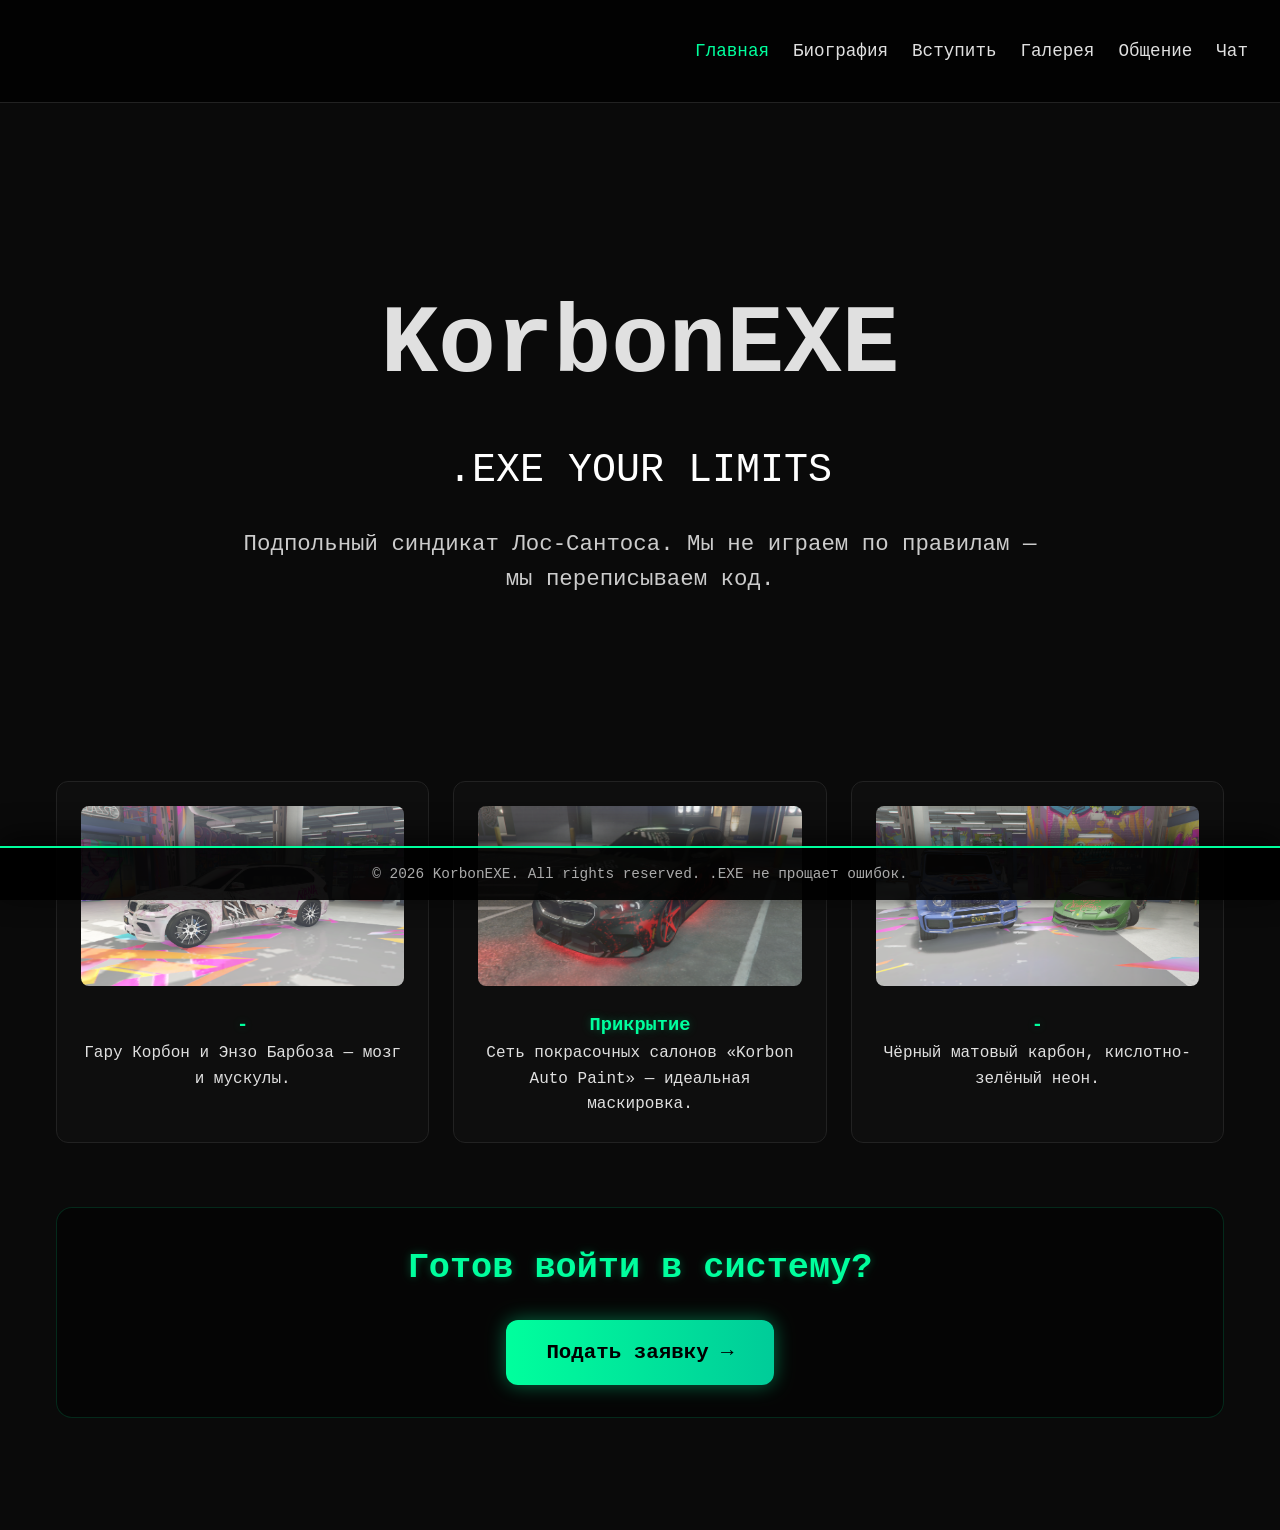
<file: index.html>
<!DOCTYPE html>
<html lang="ru">
<head>
  <meta charset="UTF-8">
  <meta name="viewport" content="width=device-width, initial-scale=1.0">
  <title>KorbonEXE — .EXE your limits</title>
  <link rel="icon" href="favicon.png" type="image/x-icon">
  <link rel="stylesheet" href="style.css">
</head>
<body>
  <canvas id="matrix-canvas"></canvas>

  <header>
    <nav class="navbar">
      <div class="logo-container">
<video 
        src="logo-video.mp4" 
        autoplay 
        loop 
        muted 
        playsinline 
        alt="KorbonEXE Logo Animation"
      ></video>
      </div>
      <ul>
        <li><a href="index.html" class="active">Главная</a></li>
        <li><a href="about.html">Биография</a></li>
        <li><a href="join.html">Вступить</a></li>
        <li><a href="gallery.html">Галерея</a></li>
		<li><a href="voice.html">Общение</a></li>
		<li><a href="chat.html">Чат</a></li>
      </ul>
    </nav>
  </header>

  <section class="hero">
    <div class="hero-content fade-in">
      <h1 class="hero-title">KorbonEXE</h1>
      <p class="hero-tagline">.EXE YOUR LIMITS</p>
      <p class="hero-subtitle">Подпольный синдикат Лос-Сантоса. Мы не играем по правилам — мы переписываем код.</p>
    </div>
  </section>

  <section class="container main-info">
    <div class="info-grid">
      <div class="info-card fade-in">
        <img src="car.png" alt="Покрасочный салон" class="info-img">
        <h3>-</h3>
        <p>Гару Корбон и Энзо Барбоза — мозг и мускулы.</</p>
      </div>

      <div class="info-card fade-in">
        <img src="car3.png" alt="Garu Korbon" class="info-img">
        <h3>Прикрытие</h3>
        <p>Сеть покрасочных салонов «Korbon Auto Paint» — идеальная маскировка.</p>
      </div>

      <div class="info-card fade-in">
        <img src="car2.png" alt="Неон в гараже" class="info-img">
        <h3>-</h3>
        <p>Чёрный матовый карбон, кислотно-зелёный неон.</p>
      </div>
    </div>

    <div class="call-to-action center-cta fade-in">
  <h3>Готов войти в систему?</h3>
  <a href="join.html" class="cta-btn pulse-btn">Подать заявку →</a>
</div>
  </section>

  <footer class="fixed-footer">
    <p>© 2026 KorbonEXE. All rights reserved. .EXE не прощает ошибок.</p>
  </footer>

  <script src="script.js"></script>
</body>
</html>
</file>
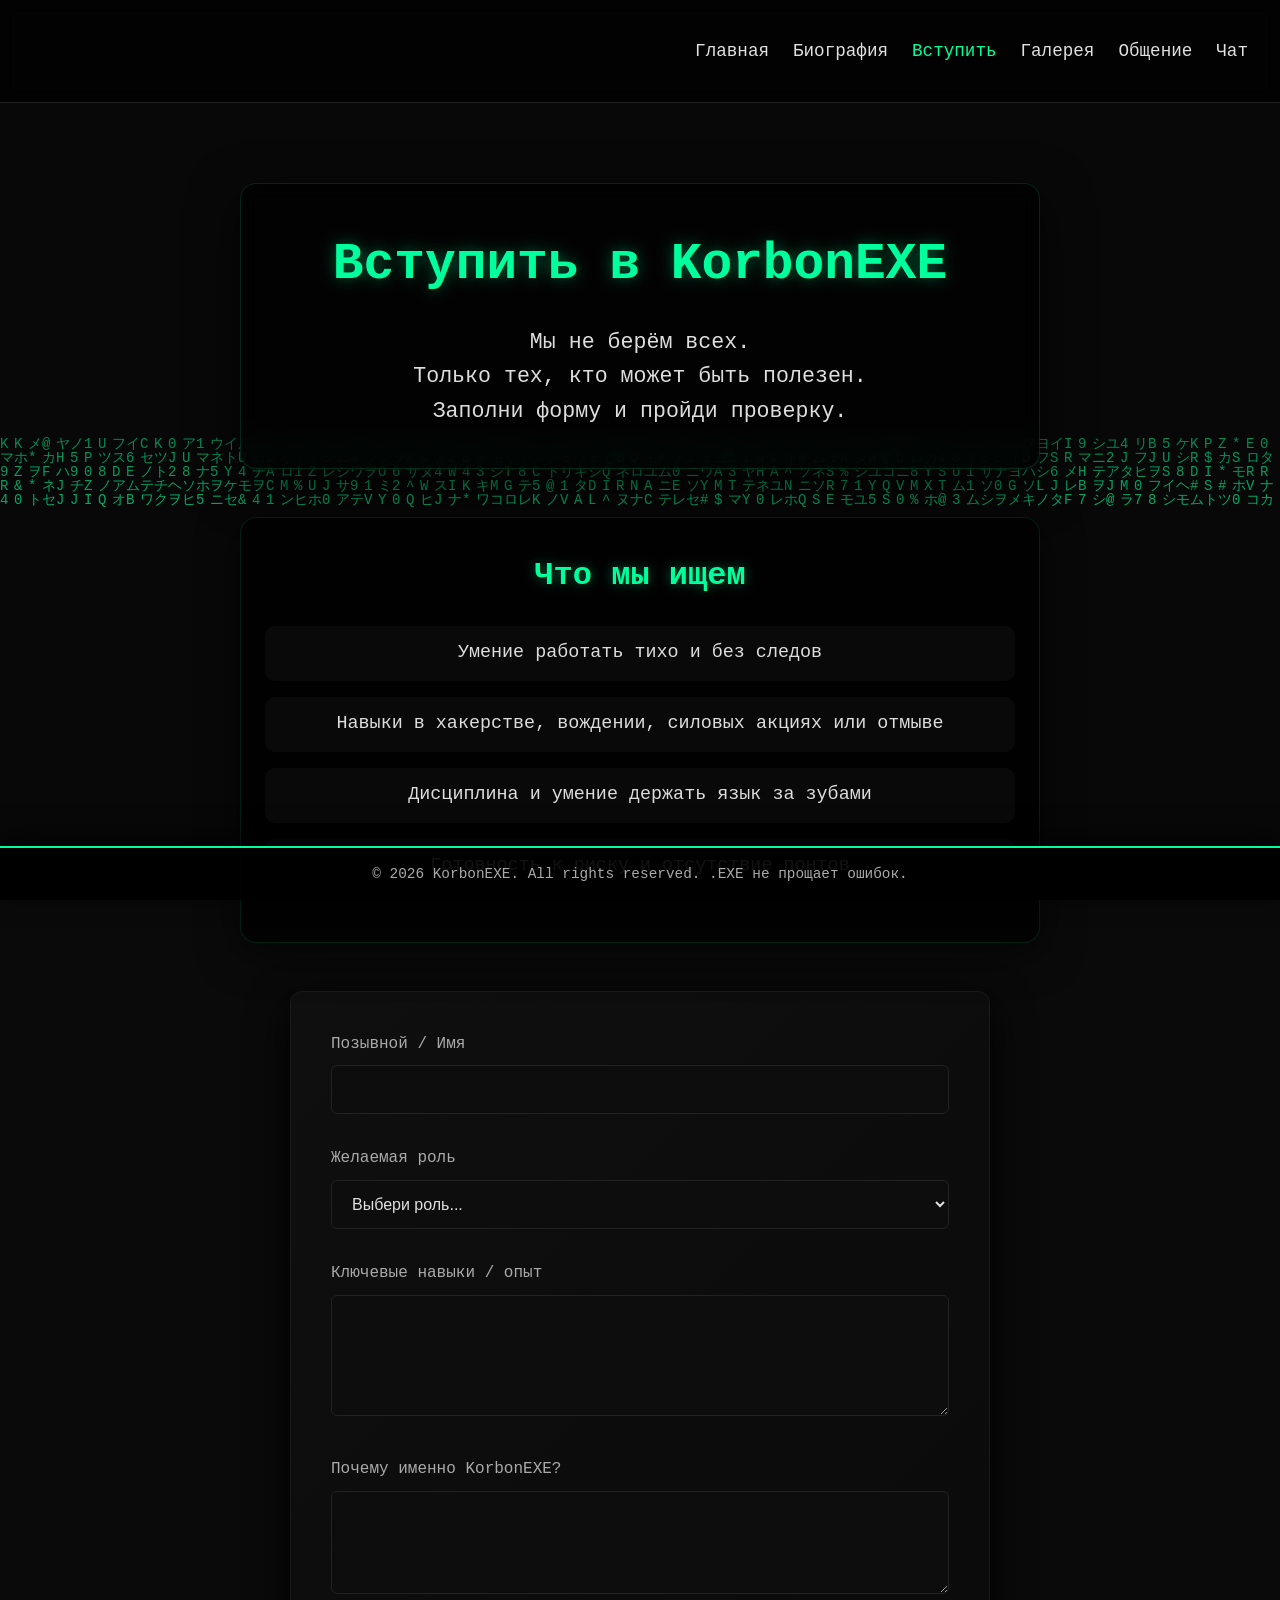
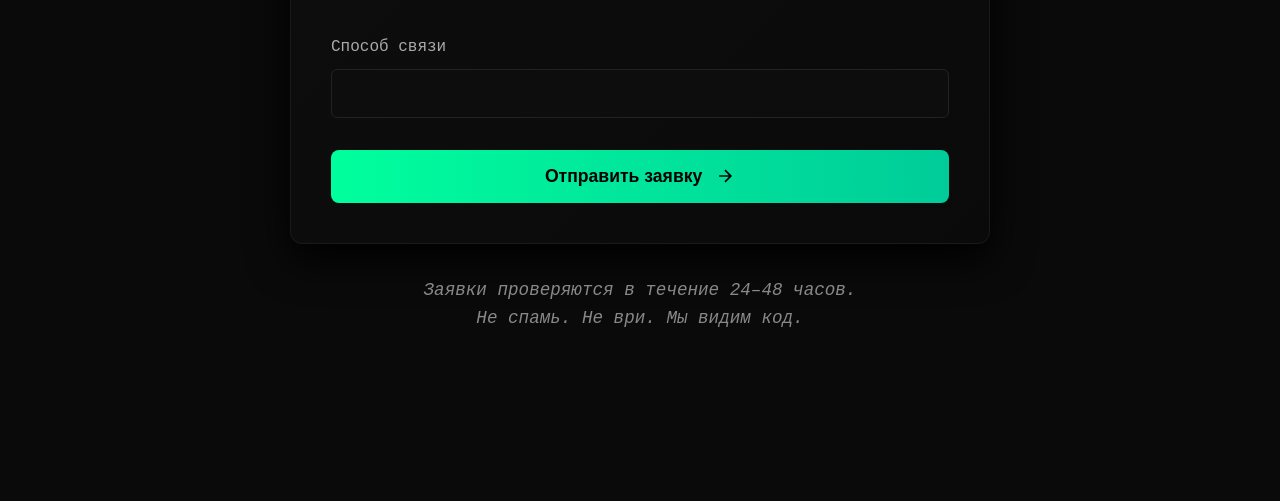
<file: join.html>
<!DOCTYPE html>
<html lang="ru">
<head>
  <meta charset="UTF-8">
  <meta name="viewport" content="width=device-width, initial-scale=1.0">
  <title>KorbonEXE — Вступить</title>
  <link rel="icon" href="favicon.png" type="image/x-icon">
  <link rel="stylesheet" href="style.css">
  <script src="https://js.hcaptcha.com/1/api.js" async defer></script>
</head>
<body>
  <canvas id="matrix-canvas"></canvas>

  <header>
    <nav class="navbar">
      <div class="logo-container">
		<video 
        src="logo-video.mp4" 
        autoplay 
        loop 
        muted 
        playsinline 
        alt="KorbonEXE Logo Animation">
		</video>
      </div>
      <ul>
        <li><a href="index.html">Главная</a></li>
        <li><a href="about.html">Биография</a></li>
        <li><a href="join.html" class="active">Вступить</a></li>
        <li><a href="gallery.html">Галерея</a></li>
		<li><a href="voice.html">Общение</a></li>
		<li><a href="chat.html">Чат</a></li>      </ul>
    </nav>
  </header>

  <section class="container join-section">
    <div class="join-header-wrapper fade-in">
      <div class="join-header-content">
        <h2>Вступить в KorbonEXE</h2>
        <p class="subtitle">
          Мы не берём всех.<br>
          Только тех, кто может быть полезен.<br>
          Заполни форму и пройди проверку.
        </p>
      </div>
    </div>

<div class="join-requirements fade-in">
  <h3>Что мы ищем</h3>
  <ul>
    <li>Умение работать тихо и без следов</li>
    <li>Навыки в хакерстве, вождении, силовых акциях или отмыве</li>
    <li>Дисциплина и умение держать язык за зубами</li>
    <li>Готовность к риску и отсутствие понтов</li>
  </ul>
</div>

    <form id="join-form" class="enhanced-form">
      <div class="form-group">
        <label class="green-label" for="name">Позывной / Имя</label>
        <input type="text" id="name" name="name" required autocomplete="off">
      </div>

      <div class="form-group">
        <label class="green-label" for="role">Желаемая роль</label>
        <select id="role" name="role" required>
          <option value="" disabled selected>Выбери роль...</option>
          <option value="hacker">Хакер / разведка</option>
          <option value="driver">Водитель / пилот</option>
          <option value="muscle">Мускул / захват</option>
          <option value="paint">Покрасчик / маскировка</option>
          <option value="cleaner">Чистильщик / отмыв</option>
          <option value="other">Другое (опиши ниже)</option>
        </select>
      </div>

      <div class="form-group">
        <label class="green-label" for="skills">Ключевые навыки / опыт</label>
        <textarea id="skills" name="skills" rows="5" required></textarea>
      </div>

      <div class="form-group">
        <label class="green-label" for="why">Почему именно KorbonEXE?</label>
        <textarea id="why" name="why" rows="4" required></textarea>
      </div>

      <div class="form-group">
        <label class="green-label" for="contact">Способ связи</label>
        <input type="text" id="contact" name="contact" required autocomplete="off">
      </div>

      <div class="form-group captcha-group">
        <div class="h-captcha" data-sitekey="2bb428e8-9706-486a-8aac-b61a7baebdb4"></div>
      </div>

      <button type="submit" class="submit-btn">
        <span>Отправить заявку</span>
        <svg width="20" height="20" viewBox="0 0 24 24" fill="none" stroke="#000" stroke-width="2">
          <path d="M5 12h14M12 5l7 7-7 7"/>
        </svg>
      </button>
    </form>

   <div id="form-message" class="form-message hidden"></div>

<p class="form-note center-note">
  Заявки проверяются в течение 24–48 часов.<br>
  Не спамь. Не ври. Мы видим код.
</p>
  </section>

  <footer class="fixed-footer">
    <p>© 2026 KorbonEXE. All rights reserved. .EXE не прощает ошибок.</p>
  </footer>

  <script src="script.js"></script>
</body>
</html>
</file>
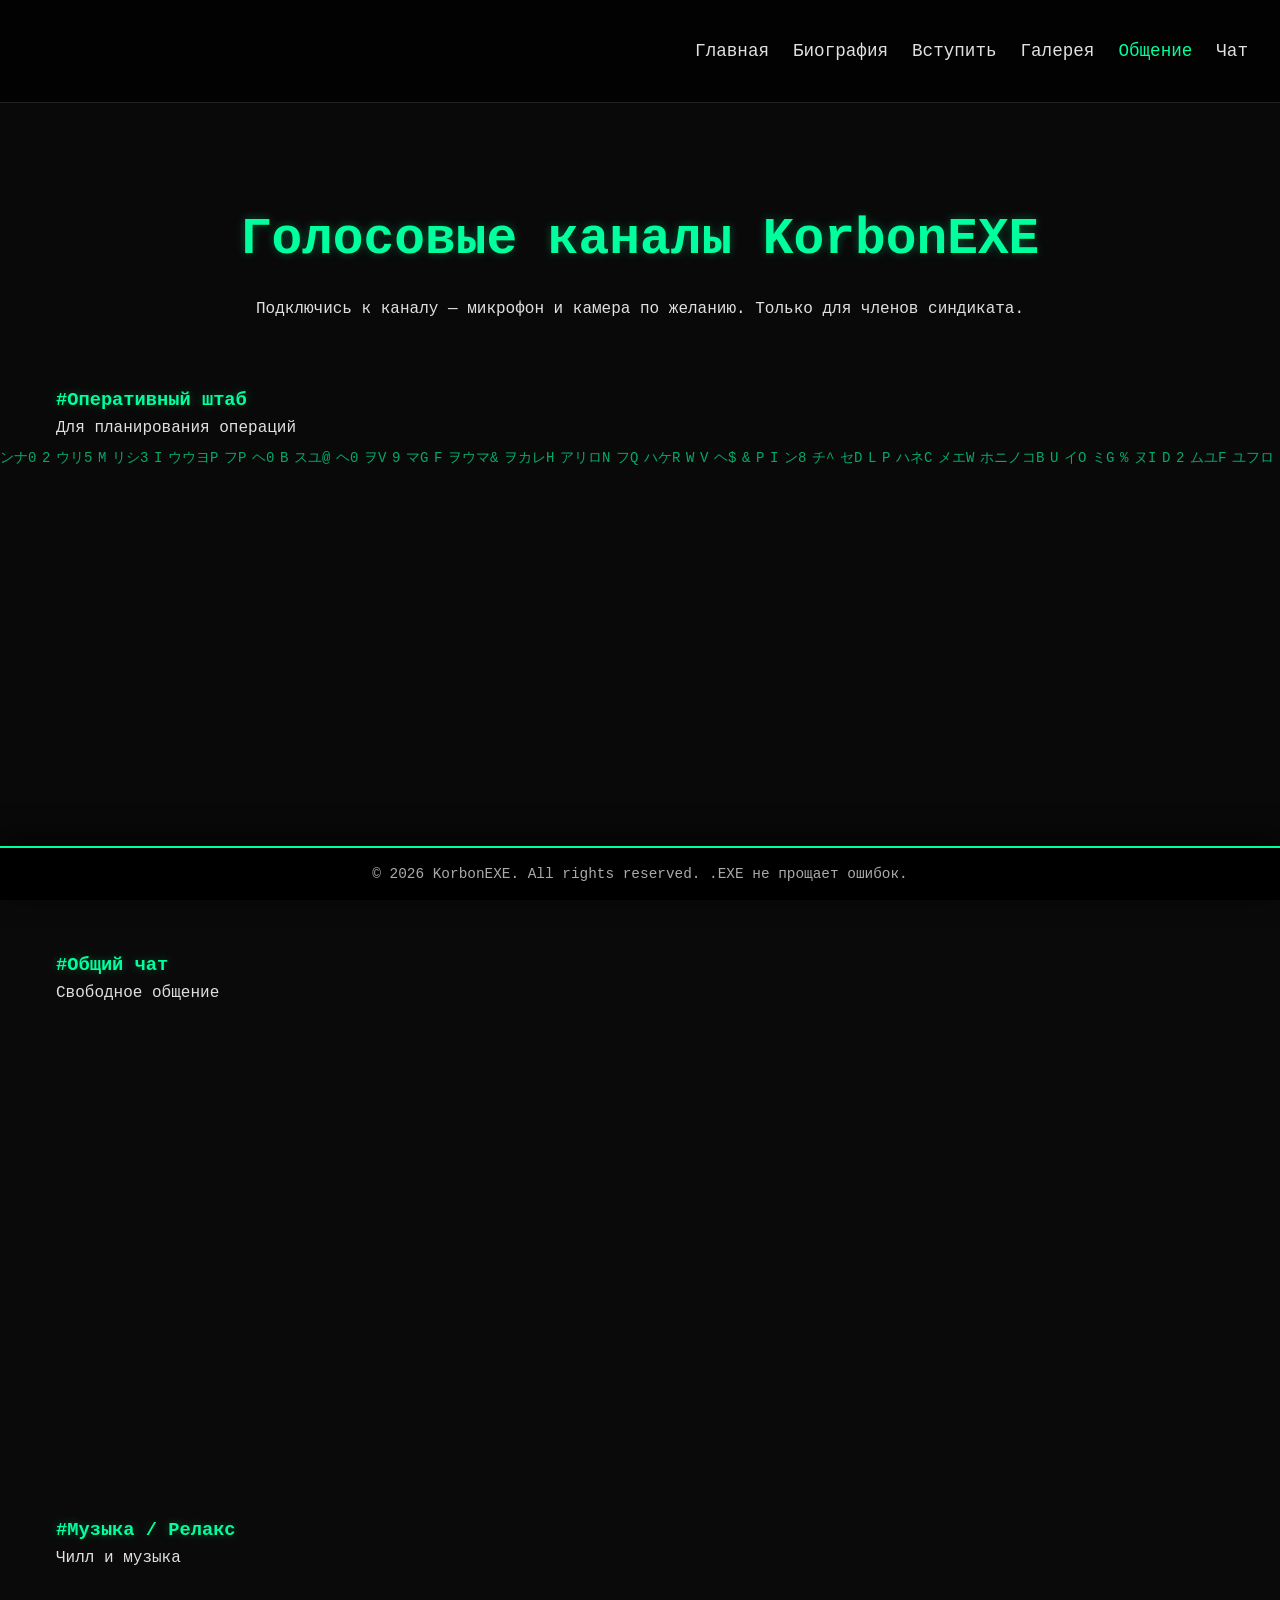
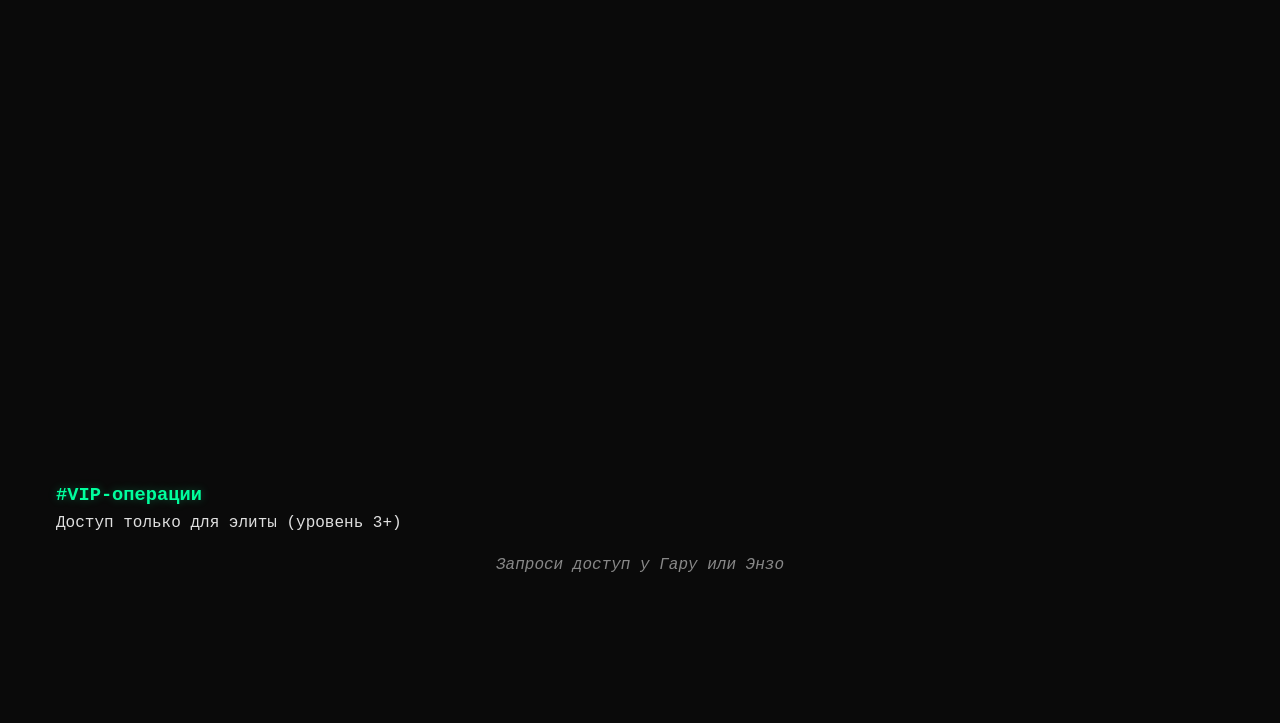
<file: voice.html>
<!DOCTYPE html>
<html lang="ru">
<head>
  <meta charset="UTF-8">
  <meta name="viewport" content="width=device-width, initial-scale=1.0">
  <title>KorbonEXE — Голосовые каналы</title>
  <link rel="icon" href="favicon.png" type="image/x-icon">
  <link rel="stylesheet" href="style.css">
</head>
<body>
  <canvas id="matrix-canvas"></canvas>

  <header>
    <nav class="navbar">
      <div class="logo-container">
        <video 
        src="logo-video.mp4" 
        autoplay 
        loop 
        muted 
        playsinline 
        alt="KorbonEXE Logo Animation">
		</video>
      </div>
      <ul>
        <li><a href="index.html">Главная</a></li>
        <li><a href="about.html">Биография</a></li>
        <li><a href="join.html">Вступить</a></li>
        <li><a href="gallery.html">Галерея</a></li>
        <li><a href="voice.html" class="active">Общение</a></li>
     		<li><a href="chat.html">Чат</a></li>
      </ul>
    </nav>
  </header>

  <section class="container voice-section fade-in">
    <div class="voice-header">
      <h2>Голосовые каналы KorbonEXE</h2>
      <p>Подключись к каналу — микрофон и камера по желанию. Только для членов синдиката.</p>
    </div>

    <div class="voice-grid">
      <!-- Канал 1 -->
      <div class="voice-card fade-in">
        <h3>#Оперативный штаб</h3>
        <p>Для планирования операций</p>
        <iframe
          allowfullscreen="true"
          allow="camera; microphone; fullscreen; display-capture"
          src="https://meet.jit.si/KorbonEXE-OperationalHQ"
          style="height: 500px; width: 100%; border: 0; border-radius: 12px;"
        ></iframe>
      </div>

      <!-- Канал 2 -->
      <div class="voice-card fade-in">
        <h3>#Общий чат</h3>
        <p>Свободное общение</p>
        <iframe
          allowfullscreen="true"
          allow="camera; microphone; fullscreen; display-capture"
          src="https://meet.jit.si/KorbonEXE-GeneralChat"
          style="height: 500px; width: 100%; border: 0; border-radius: 12px;"
        ></iframe>
      </div>

      <!-- Канал 3 -->
      <div class="voice-card fade-in">
        <h3>#Музыка / Релакс</h3>
        <p>Чилл и музыка</p>
        <iframe
          allowfullscreen="true"
          allow="camera; microphone; fullscreen; display-capture"
          src="https://meet.jit.si/KorbonEXE-MusicRelax"
          style="height: 500px; width: 100%; border: 0; border-radius: 12px;"
        ></iframe>
      </div>

      <!-- Закрытый канал (VIP) -->
      <div class="voice-card locked fade-in">
        <h3>#VIP-операции</h3>
        <p>Доступ только для элиты (уровень 3+)</p>
        <p class="locked-text">Запроси доступ у Гару или Энзо</p>
      </div>
    </div>
  </section>

  <footer class="fixed-footer">
    <p>© 2026 KorbonEXE. All rights reserved. .EXE не прощает ошибок.</p>
  </footer>

  <script src="script.js"></script>
</body>
</html>
</file>
<file: style.css>
:root {
  --bg: #0a0a0a;
  --card: #111;
  --text: #e0e0e0;
  --accent: #00ff9d;
  --danger: #ff2d55;
  --border: #222;
}

* { margin:0; padding:0; box-sizing:border-box; }

body {
  background:var(--bg);
  color:var(--text);
  font-family:'Courier New',monospace;
  line-height:1.6;
  min-height:100vh;
  overflow-x:hidden;
  padding-bottom:80px;
}

#matrix-canvas {
  position:fixed;
  inset:0;
  width:100%;
  height:100%;
  z-index:-2;
  opacity:.65;
  pointer-events:none;
}

/* Шапка */
.navbar {
  display: flex;
  justify-content: space-between;
  align-items: center;
  padding: 1rem 2rem;
  background: rgba(0,0,0,0.75);
  border-bottom: 1px solid var(--border);
  position: sticky;
  top: 0;
  z-index: 100;
  backdrop-filter: blur(8px);
}

.logo-container video {
  height: 60px;               /* высота как была у картинки */
  width: auto;
  max-width: 70px;           /* если видео широкое — ограничь */
  filter: drop-shadow(0 0 15px var(--accent)) drop-shadow(0 0 30px rgba(0,255,157,0.4));
  transition: all 0.4s ease;
  object-fit: contain;        /* сохраняет пропорции */
}

.logo-container:hover video {
  filter: drop-shadow(0 0 30px var(--accent)) drop-shadow(0 0 60px rgba(0,204,255,0.7));
  transform: scale(1.05);
}

.navbar ul {
  display: flex;
  gap: 1.5rem;
  list-style: none;
}

.navbar a {
  color: var(--text);
  text-decoration: none;
  font-size: 1.1rem;
  transition: color .3s;
}

.navbar a:hover,
.navbar a.active {
  color: var(--accent);
}

/* Контейнер */
.container {
  max-width: 1200px;
  margin: 0 auto;
  padding: 0 1rem;
}

/* Заголовки */
h2, h3, h4 {
  color: var(--accent);
  text-shadow: 0 0 10px rgba(0,255,157,.3);
}

/* Hero (index) */
.hero {
  text-align: center;
  padding: 8rem 1rem 6rem;
  min-height: 70vh;
  display: flex;
  align-items: center;
  justify-content: center;
}

.hero-title {
  font-size: clamp(3.5rem, 10vw, 6rem);
  margin-bottom: 1rem;
  animation: glowPulse 5s infinite;
}

.hero-tagline {
  font-size: clamp(1.8rem, 5vw, 2.5rem);
  color: #fff;
  margin-bottom: 1.5rem;
}

.hero-subtitle {
  font-size: clamp(1.1rem, 3vw, 1.4rem);
  color: #ccc;
  max-width: 800px;
  margin: 0 auto;
}

/* Карточки и сетки */
.info-grid, .founders-grid, .team-grid, .gallery-grid {
  display: grid;
  grid-template-columns: repeat(auto-fit, minmax(280px, 1fr));
  gap: 1.5rem;
  margin: 3rem 0;
}

.info-card, .founder-card, .team-member, .gallery-item {
  background: rgba(17,17,17,.7);
  border-radius: 12px;
  padding: 1.5rem;
  border: 1px solid #222;
  transition: all .4s;
  text-align: center;
}

.info-card:hover, .founder-card:hover, .team-member:hover, .gallery-item:hover {
  transform: translateY(-12px);
  box-shadow: 0 15px 40px rgba(0,255,157,.2);
  border-color: var(--accent);
}

.info-img, .character-img {
  width: 100%;
  height: 180px;
  object-fit: cover;
  border-radius: 8px;
  margin-bottom: 1rem;
  transition: transform .4s;
}

.info-card:hover .info-img, .founder-card:hover .character-img {
  transform: scale(1.08);
}

/* Биография */
.bio-wrapper {
  background: rgba(0,0,0,0.88);
  backdrop-filter: blur(14px);
  padding: 3.5rem;
  border-radius: 20px;
  border: 1px solid rgba(0,255,157,0.1);
  box-shadow: 0 25px 70px #000;
  margin: 3rem auto;
  max-width: 1100px;
}

.bio-hero {
  position: relative;
  min-height: 60vh;
  display: flex;
  align-items: center;
  justify-content: center;
  text-align: center;
  padding: 6rem 1rem;
}

.bio-hero::before {
  content: '';
  position: absolute;
  inset: 0;
  background: linear-gradient(to bottom, rgba(0,0,0,0.6), rgba(0,0,0,0.9));
  z-index: 1;
}

.bio-hero-content {
  position: relative;
  z-index: 2;
}

.bio-hero h1 {
  font-size: clamp(3rem, 8vw, 5.5rem);
  margin-bottom: 1rem;
}

.bio-hero-tag {
  font-size: clamp(1.8rem, 4vw, 2.8rem);
  color: #fff;
  margin-bottom: 1.5rem;
}

.bio-hero-text {
  font-size: 1.3rem;
  color: #ddd;
  max-width: 800px;
  margin: 0 auto;
}

/* Таймлайн */
.timeline {
  position: relative;
  max-width: 1000px;
  margin: 3rem auto;
}

.timeline::before {
  content: '';
  position: absolute;
  width: 3px;
  background: var(--accent);
  top: 0;
  bottom: 0;
  left: 50%;
  transform: translateX(-50%);
}

.timeline-item {
  padding: 1.5rem 2rem;
  position: relative;
  width: 50%;
}

.timeline-item.reverse { left: 50%; }

.timeline-dot {
  position: absolute;
  width: 18px;
  height: 18px;
  background: var(--accent);
  border: 3px solid #000;
  border-radius: 50%;
  top: 2rem;
  box-shadow: 0 0 15px var(--accent);
}

.timeline-item.reverse .timeline-dot { right: -9px; }
.timeline-item .timeline-dot { left: -9px; }

.timeline-content {
  background: rgba(17,17,17,.8);
  padding: 1.5rem;
  border-radius: 12px;
  border: 1px solid #333;
}

/* Форма */
.join-section { padding: 5rem 1rem; max-width: 900px; }

.enhanced-form {
  background: linear-gradient(135deg, #0f0f0f, #0a0a0a);
  padding: 2.5rem;
  border-radius: 12px;
  border: 1px solid #1a1a1a;
  box-shadow: 0 15px 40px #000;
  max-width: 700px;
  margin: 2rem auto;
}

.form-group { margin-bottom: 2rem; }

.form-group label {
  display: block;
  margin-bottom: .5rem;
  color: #aaa;
  font-size: 1rem;
  transition: color .3s;
}

.form-group:hover label { color: var(--accent); }

.form-group input,
.form-group textarea,
.form-group select {
  width: 100%;
  padding: .9rem 1rem;
  background: #0d0d0d;
  border: 1px solid #222;
  border-radius: 6px;
  color: var(--text);
  font-size: 1rem;
}

.form-group input:focus,
.form-group textarea:focus,
.form-group select:focus {
  border-color: var(--accent);
  box-shadow: 0 0 0 3px rgba(0,255,157,.2);
}

.submit-btn {
  width: 100%;
  padding: 1rem;
  background: linear-gradient(90deg, var(--accent), #00cc99);
  color: #000;
  border: none;
  border-radius: 8px;
  font-size: 1.2rem;
  font-weight: bold;
  cursor: pointer;
  display: flex;
  align-items: center;
  justify-content: center;
  gap: .8rem;
}

/* Footer */
footer {
  text-align: center;
  padding: 3rem 1rem;
  background: #000;
  border-top: 1px solid var(--border);
  margin-top: 5rem;
  color: #555;
}

/* Анимации */
@keyframes glowPulse {
  0%,100% { text-shadow: 0 0 30px var(--accent); }
  50% { text-shadow: 0 0 60px var(--accent), 0 0 80px rgba(0,255,157,.6); }
}

.fade-in {
  opacity: 0;
  transform: translateY(30px);
  transition: opacity .9s ease-out, transform .9s ease-out;
}

.fade-in.visible {
  opacity: 1;
  transform: translateY(0);
}

/* Responsive */
@media (max-width: 768px) {
  .navbar { flex-direction: column; padding: 1rem; gap: 1rem; }
  .navbar ul { flex-wrap: wrap; justify-content: center; gap: 1rem; }
  .hero { padding: 6rem 1rem 4rem; }
  .hero-title { font-size: 4rem; }
  .hero-tagline { font-size: 2rem; }
  .timeline-item, .timeline-item.reverse {
    width: 100%;
    left: 0 !important;
    padding: 1.5rem 1rem;
  }
  .timeline::before { left: 20px; }
  .timeline-dot { left: 11px !important; }
  .info-grid, .founders-grid, .team-grid { grid-template-columns: 1fr; }
  .enhanced-form { padding: 1.5rem; }
}

@media (max-width: 480px) {
  .logo-container img { height: 50px; }
  h2 { font-size: 2rem; }
  .submit-btn { font-size: 1rem; }
}
/* Центрированная заметка под формой */
.center-note {
  text-align: center;
  font-size: 1.1rem;
  color: #888;
  margin-top: 2rem;
  line-height: 1.6;
  font-style: italic;
  max-width: 600px;
  margin-left: auto;
  margin-right: auto;
  padding: 0 1rem;
}

/* Для мобильных — чуть меньше отступ */
@media (max-width: 768px) {
  .center-note {
    font-size: 1rem;
    margin-top: 1.5rem;
  }
}
/* Кнопка призыва к действию — по центру */
.center-cta {
  text-align: center;
  margin: 4rem 0 2rem;
  padding: 2rem;
  background: rgba(0,0,0,0.5);
  border-radius: 16px;
  border: 1px solid rgba(0,255,157,0.15);
}

.center-cta h3 {
  font-size: 2.2rem;
  margin-bottom: 1.5rem;
  color: var(--accent);
}

.cta-btn {
  display: inline-flex;
  align-items: center;
  gap: 1rem;
  padding: 1rem 2.5rem;
  background: linear-gradient(90deg, var(--accent), #00cc99);
  color: #000;
  font-size: 1.3rem;
  font-weight: bold;
  border-radius: 12px;
  text-decoration: none;
  transition: all .4s ease;
  box-shadow: 0 0 20px rgba(0,255,157,0.4);
}

.cta-btn:hover {
  transform: translateY(-6px);
  box-shadow: 0 0 45px rgba(0,255,157,0.6);
}

/* Пульсация (опционально) */
.pulse-btn {
  animation: pulse 2.5s infinite;
}

@keyframes pulse {
  0% { box-shadow: 0 0 0 0 rgba(0,255,157,0.5); }
  70% { box-shadow: 0 0 0 20px rgba(0,255,157,0); }
  100% { box-shadow: 0 0 0 0 rgba(0,255,157,0); }
}
/* Обёртка для заголовка с чёрным прозрачным фоном */
.join-header-wrapper {
  position: relative;
  margin-bottom: 3rem;
  text-align: center;
}

.join-header-content {
  background: rgba(0, 0, 0, 0.75);
  backdrop-filter: blur(10px);
  padding: 2.5rem 2rem;
  border-radius: 16px;
  border: 1px solid rgba(0, 255, 157, 0.15);
  box-shadow: 0 15px 50px rgba(0,0,0,0.7);
  max-width: 800px;
  margin: 0 auto;
}

.join-header-content h2 {
  font-size: 3.2rem;
  margin-bottom: 1.2rem;
  color: var(--accent);
  text-shadow: 0 0 15px rgba(0,255,157,0.4);
}

.join-header-content .subtitle {
  font-size: 1.35rem;
  color: #ddd;
  line-height: 1.6;
}

/* Анимация появления заголовка */
.join-header-content {
  opacity: 0;
  transform: translateY(40px) scale(0.95);
  transition: all 1.2s ease-out;
}

.fade-in .join-header-content {
  opacity: 1;
  transform: translateY(0) scale(1);
}

/* Для мобильных — уменьшаем отступы и размер текста */
@media (max-width: 768px) {
  .join-header-content {
    padding: 2rem 1.5rem;
  }

  .join-header-content h2 {
    font-size: 2.6rem;
  }

  .join-header-content .subtitle {
    font-size: 1.2rem;
  }
}
/* Блок "Что мы ищем" — чёрный полупрозрачный фон */
.join-requirements {
  background: rgba(0, 0, 0, 0.78);
  backdrop-filter: blur(10px);
  padding: 2rem 1.5rem;
  border-radius: 16px;
  border: 1px solid rgba(0, 255, 157, 0.12);
  box-shadow: 0 10px 40px rgba(0,0,0,0.6);
  margin: 0 auto 3rem;
  max-width: 800px;
  text-align: center;
  transition: all 0.5s ease;
}

.join-requirements h3 {
  font-size: 2rem;
  margin-bottom: 1.5rem;
  color: var(--accent);
  text-shadow: 0 0 12px rgba(0,255,157,0.4);
}

.join-requirements ul {
  list-style: none;
  padding: 0;
  font-size: 1.15rem;
  color: #ddd;
}

.join-requirements li {
  margin: 1rem 0;
  padding: 0.8rem 1rem;
  background: rgba(255,255,255,0.03);
  border-radius: 10px;
  transition: all 0.3s ease;
}

.join-requirements li:hover {
  background: rgba(0,255,157,0.08);
  transform: translateX(8px);
  box-shadow: 0 0 15px rgba(0,255,157,0.2);
}

/* Анимация появления блока */
.join-requirements {
  opacity: 0;
  transform: translateY(40px);
  transition: opacity 1s ease-out, transform 1s ease-out;
}

.fade-in .join-requirements {
  opacity: 1;
  transform: translateY(0);
}

/* Мобильная адаптация */
@media (max-width: 768px) {
  .join-requirements {
    padding: 1.5rem 1rem;
  }

  .join-requirements h3 {
    font-size: 1.8rem;
  }

  .join-requirements li {
    font-size: 1.05rem;
  }
}
/* Авторизация и кабинет */
.auth-section {
  padding: 6rem 1rem 4rem;
}

.auth-wrapper {
  background: rgba(0,0,0,0.85);
  backdrop-filter: blur(12px);
  padding: 3rem;
  border-radius: 16px;
  border: 1px solid rgba(0,255,157,0.1);
  max-width: 500px;
  margin: 0 auto;
  text-align: center;
}

.auth-wrapper h2 {
  margin-bottom: 1.5rem;
  font-size: 2.8rem;
}

.auth-subtitle {
  font-size: 1.2rem;
  color: #bbb;
  margin-bottom: 2rem;
}

.auth-form .form-group {
  margin-bottom: 1.5rem;
  text-align: left;
}

.auth-form label {
  display: block;
  margin-bottom: 0.5rem;
  color: #aaa;
}

.auth-form input {
  width: 100%;
  padding: 0.9rem;
  background: #0d0d0d;
  border: 1px solid #222;
  border-radius: 8px;
  color: var(--text);
  font-size: 1rem;
}

.auth-link {
  margin-top: 1.5rem;
  color: #888;
}

.auth-link a {
  color: var(--accent);
  text-decoration: none;
}

.auth-message {
  margin-top: 1.5rem;
  padding: 1rem;
  border-radius: 8px;
}

.auth-message.success { background: rgba(0,255,157,0.15); color: var(--accent); }
.auth-message.error { background: rgba(255,45,85,0.15); color: var(--danger); }

/* Личный кабинет */
.cabinet-section { padding: 6rem 1rem 4rem; }

.cabinet-wrapper {
  background: rgba(0,0,0,0.85);
  backdrop-filter: blur(12px);
  padding: 3rem;
  border-radius: 16px;
  border: 1px solid rgba(0,255,157,0.1);
  max-width: 600px;
  margin: 0 auto;
  text-align: center;
}

.user-card {
  background: rgba(17,17,17,0.7);
  padding: 2rem;
  border-radius: 12px;
  margin-bottom: 2rem;
  border: 1px solid #222;
}

.user-card h3 {
  margin-bottom: 1.5rem;
}

.status.pending { color: #ff9d00; background: rgba(255,157,0,0.15); }
.status.approved { color: var(--accent); background: rgba(0,255,157,0.15); }

.action-btn {
  padding: 1rem 2rem;
  background: var(--danger);
  color: #fff;
  border: none;
  border-radius: 8px;
  font-size: 1.1rem;
  cursor: pointer;
  transition: background .3s;
}

.action-btn:hover { background: #ff4d4d; }

.cabinet-note {
  color: #888;
  font-style: italic;
}
/* Голосовые каналы */
.voice-section {
  padding: 6rem 1rem 4rem;
}

.voice-header {
  text-align: center;
  margin-bottom: 4rem;
}

.voice-header h2 {
  font-size: 3.2rem;
  margin-bottom: 1rem;
}

.voice-channels {
  display: grid;
  grid-template-columns: repeat(auto-fit, minmax(320px, 1fr));
  gap: 1.5rem;
  margin-bottom: 3rem;
}

.channel-card {
  background: rgba(17,17,17,0.75);
  border-radius: 12px;
  padding: 1.5rem;
  border: 1px solid #222;
  transition: all .4s;
}

.channel-card:hover {
  transform: translateY(-8px);
  box-shadow: 0 15px 40px rgba(0,255,157,0.2);
  border-color: var(--accent);
}

.channel-info {
  display: flex;
  align-items: center;
  gap: 1rem;
  margin-bottom: 1rem;
}

.channel-info i {
  font-size: 1.5rem;
  color: var(--accent);
}

.channel-info h3 {
  margin: 0;
  flex: 1;
}

.status {
  font-size: 0.9rem;
  padding: 0.3rem 0.8rem;
  border-radius: 12px;
  background: rgba(0,255,157,0.15);
  color: var(--accent);
}

.status::before {
  content: "● ";
  color: var(--accent);
}

.locked .status {
  background: rgba(255,45,85,0.15);
  color: var(--danger);
}

.locked .status::before {
  color: var(--danger);
}

.channel-users {
  display: flex;
  flex-direction: column;
  gap: 0.8rem;
}

.user {
  display: flex;
  align-items: center;
  gap: 0.8rem;
  font-size: 0.95rem;
}

.avatar {
  width: 32px;
  height: 32px;
  border-radius: 50%;
  background: #444;
}

.muted {
  color: #888;
}

.locked-text {
  text-align: center;
  color: #888;
  font-style: italic;
  margin-top: 1rem;
}

.voice-info {
  text-align: center;
  margin-top: 3rem;
}

.voice-info p {
  font-size: 1.2rem;
  margin-bottom: 1.5rem;
  color: #bbb;
}

/* Мобильная адаптация */
@media (max-width: 768px) {
  .voice-channels {
    grid-template-columns: 1fr;
  }

  .voice-header h2 {
    font-size: 2.6rem;
  }
}
/* Система уровней доступа */
.levels-section {
  padding: 6rem 1rem 4rem;
}

.levels-wrapper {
  background: rgba(0,0,0,0.88);
  backdrop-filter: blur(14px);
  padding: 3.5rem;
  border-radius: 20px;
  border: 1px solid rgba(0,255,157,0.1);
  box-shadow: 0 25px 70px #000;
  max-width: 1200px;
  margin: 0 auto;
}

.levels-subtitle {
  text-align: center;
  font-size: 1.4rem;
  color: #ddd;
  margin-bottom: 4rem;
  line-height: 1.8;
}

.levels-grid {
  display: grid;
  grid-template-columns: repeat(auto-fit, minmax(320px, 1fr));
  gap: 2rem;
  margin: 0 0 4rem;
}

.level-card {
  background: rgba(17,17,17,0.75);
  border-radius: 16px;
  padding: 2rem;
  border: 1px solid #222;
  transition: all .5s ease;
}

.level-card:hover {
  transform: translateY(-15px);
  box-shadow: 0 20px 60px rgba(0,255,157,0.25);
  border-color: var(--accent);
}

.level-header {
  display: flex;
  align-items: center;
  gap: 1rem;
  margin-bottom: 1.5rem;
}

.level-number {
  width: 60px;
  height: 60px;
  background: var(--accent);
  color: #000;
  font-size: 2rem;
  font-weight: bold;
  display: flex;
  align-items: center;
  justify-content: center;
  border-radius: 50%;
  box-shadow: 0 0 20px rgba(0,255,157,0.5);
}

.level-card.elite .level-number {
  background: #ff2d55;
  box-shadow: 0 0 25px rgba(255,45,85,0.6);
}

.level-header h2 {
  margin: 0;
  font-size: 2rem;
}

.status {
  font-size: 0.9rem;
  padding: 0.4rem 1rem;
  border-radius: 20px;
  background: rgba(0,255,157,0.15);
  color: var(--accent);
}

.status.pending {
  background: rgba(255,157,0,0.15);
  color: #ff9d00;
}

.status.elite {
  background: rgba(255,45,85,0.15);
  color: var(--danger);
}

.level-content ul {
  list-style: none;
  padding: 0;
  margin: 1rem 0;
}

.level-content li {
  margin: 0.8rem 0;
  padding-left: 1.8rem;
  position: relative;
}

.level-content li::before {
  content: "→";
  color: var(--accent);
  position: absolute;
  left: 0;
  font-weight: bold;
}

.levels-footer {
  text-align: center;
  margin-top: 4rem;
}

.levels-footer p {
  font-size: 1.3rem;
  color: #bbb;
  margin-bottom: 2rem;
}

/* Мобильная адаптация */
@media (max-width: 768px) {
  .levels-grid {
    grid-template-columns: 1fr;
  }

  .level-header h2 {
    font-size: 1.8rem;
  }

  .level-number {
    width: 50px;
    height: 50px;
    font-size: 1.6rem;
  }
}
/* Кнопка подключения */
.join-channel-btn {
  width: 100%;
  margin-top: 1rem;
  padding: 1rem;
  background: linear-gradient(90deg, var(--accent), #00cc99);
  color: #000;
  border: none;
  border-radius: 8px;
  font-size: 1.2rem;
  cursor: pointer;
  transition: all .3s;
}

.join-channel-btn:hover {
  box-shadow: 0 0 30px var(--accent);
}

.join-channel-btn.active {
  background: linear-gradient(90deg, var(--danger), #ff4d4d);
  color: #fff;
}

.join-channel-btn.active:hover {
  box-shadow: 0 0 30px var(--danger);
}
}

/* Аватары */
.avatar {
  width:120px;
  height:120px;
  border-radius:50%;
  object-fit:cover;
  border:3px solid var(--accent);
  box-shadow:0 0 25px rgba(0,255,157,.5);
  margin-bottom:1rem;
}

/* Кнопки */
.submit-btn,.neon-btn {
  width:100%;
  padding:1rem;
  background:linear-gradient(90deg,var(--accent),#00cc99);
  color:#000;
  border:none;
  border-radius:8px;
  font-size:1.1rem;
  font-weight:bold;
  cursor:pointer;
  transition:all .3s;
}

.submit-btn:hover,.neon-btn:hover {
  transform:translateY(-3px);
  box-shadow:0 10px 25px rgba(0,255,157,.4);
}

/* Футер */
.fixed-footer {
  position:fixed;
  bottom:0;
  left:0;
  right:0;
  background:rgba(0,0,0,.92);
  border-top:2px solid var(--accent);
  padding:.9rem;
  text-align:center;
  color:#aaa;
  font-size:.9rem;
  z-index:999;
  box-shadow:0 -8px 30px rgba(0,0,0,.7);
}

/* Анимации */
@keyframes glowPulse {
  0%,100% { text-shadow:0 0 30px var(--accent); }
  50% { text-shadow:0 0 60px var(--accent),0 0 80px rgba(0,255,157,.6); }
}

.fade-in {
  opacity:0;
  transform:translateY(30px);
  transition:opacity .9s ease-out,transform .9s ease-out;
}

.fade-in.visible { opacity:1; transform:translateY(0); }

/* Responsive */
@media (max-width:768px) {
  .navbar { flex-direction:column; gap:1rem; padding:1rem; }
  .navbar ul { flex-wrap:wrap; justify-content:center; gap:1rem; }
  .hero { padding:6rem 1rem 4rem; }
  .hero-title { font-size:4rem; }
  .profile-card { padding:2rem 1rem; }
  .fixed-footer { padding:.7rem; font-size:.85rem; }
  body { padding-bottom:70px; }
}
/* ==============================================
   Стили только для чата (chat.html)
   ============================================== */

/* Полный красивый стиль чата (замени/добавь в конец style.css) */

/* Общая страница чата */
.chat-page {
  display: flex;
  gap: 1.5rem;
  margin: 2rem auto;
  max-width: 1400px;
  padding: 0 1rem;
}

/* Боковая панель (пользователи) */
.chat-sidebar {
  width: 280px;
  flex-shrink: 0;
  background: rgba(17,17,17,0.85);
  border-radius: 16px;
  padding: 1.5rem;
  border: 1px solid #222;
  box-shadow: 0 10px 30px rgba(0,0,0,0.6);
  height: fit-content;
  position: sticky;
  top: 90px;
}

.chat-sidebar h3 {
  font-size: 1.4rem;
  margin-bottom: 1.2rem;
  color: var(--accent);
  text-shadow: 0 0 8px rgba(0,255,157,0.3);
}

/* Элемент пользователя */
.user-item {
  padding: 0.9rem 1rem;
  margin: 0.5rem 0;
  background: rgba(255,255,255,0.03);
  border-radius: 10px;
  cursor: pointer;
  transition: all 0.3s ease;
  display: flex;
  align-items: center;
  gap: 0.8rem;
  font-size: 1rem;
}

.user-item:hover,
.user-item.active {
  background: rgba(0,255,157,0.12);
  transform: translateX(4px);
  box-shadow: 0 0 15px rgba(0,255,157,0.2);
}

/* Основная область чата */
.chat-main {
  flex: 1;
  display: flex;
  flex-direction: column;
}

/* Заголовок чата */
.chat-header {
  text-align: center;
  margin-bottom: 1.5rem;
  padding-bottom: 1rem;
  border-bottom: 1px solid #222;
}

.chat-header h2 {
  font-size: 2.4rem;
  margin-bottom: 0.4rem;
  color: var(--accent);
  text-shadow: 0 0 12px rgba(0,255,157,0.4);
}

#user-status {
  font-size: 1rem;
  color: #aaa;
}

/* Область сообщений */
.chat-messages {
  flex: 1;
  min-height: 400px;
  max-height: 70vh;
  overflow-y: auto;
  background: rgba(17,17,17,0.8);
  border-radius: 16px;
  padding: 1.5rem;
  border: 1px solid rgba(0,255,157,0.12);
  box-shadow: inset 0 0 30px rgba(0,0,0,0.6);
  margin-bottom: 1.5rem;
}

/* Сообщение */
.chat-message {
  display: flex;
  align-items: flex-start;
  margin: 1.2rem 0;
  animation: messageAppear 0.4s ease-out;
  max-width: 85%;
}

.chat-message.own {
  flex-direction: row-reverse;
  margin-left: auto;
}

.chat-avatar {
  width: 42px;
  height: 42px;
  border-radius: 50%;
  object-fit: cover;
  border: 2px solid var(--accent);
  box-shadow: 0 0 12px rgba(0,255,157,0.3);
  margin: 0 0.8rem;
  flex-shrink: 0;
}

.chat-message.own .chat-avatar {
  margin-left: 0.8rem;
  margin-right: 0;
}

.message-content {
  background: rgba(30,30,30,0.9);
  border-radius: 14px;
  padding: 0.9rem 1.3rem;
  border: 1px solid #333;
  position: relative;
  max-width: calc(100% - 70px);
}

.chat-message.own .message-content {
  background: linear-gradient(135deg, rgba(0,255,157,0.12), rgba(0,204,153,0.12));
  border-color: var(--accent);
}

.message-header {
  display: flex;
  justify-content: space-between;
  margin-bottom: 0.4rem;
  font-size: 0.9rem;
  color: #aaa;
}

.message-header strong {
  color: var(--accent);
}

.message-text {
  font-size: 1rem;
  line-height: 1.45;
  word-break: break-word;
}

/* Форма ввода */
.chat-form {
  display: flex;
  gap: 0.8rem;
  margin-top: 1rem;
  flex-wrap: wrap;
}

.chat-form input {
  flex: 1;
  min-width: 200px;
  padding: 0.9rem 1.2rem;
  background: rgba(17,17,17,0.9);
  border: 1px solid #333;
  border-radius: 10px;
  color: white;
  font-size: 1rem;
}

.chat-form button {
  padding: 0.9rem 1.6rem;
  min-width: 120px;
}

/* Анимация появления сообщений */
@keyframes messageAppear {
  from { opacity: 0; transform: translateY(15px); }
  to { opacity: 1; transform: translateY(0); }
}

/* Адаптив (мобильные) */
@media (max-width: 900px) {
  .chat-page {
    flex-direction: column;
  }
  
  .chat-sidebar {
    width: 100%;
    position: static;
  }
  
  .chat-messages {
    max-height: 50vh;
  }
}
</file>
